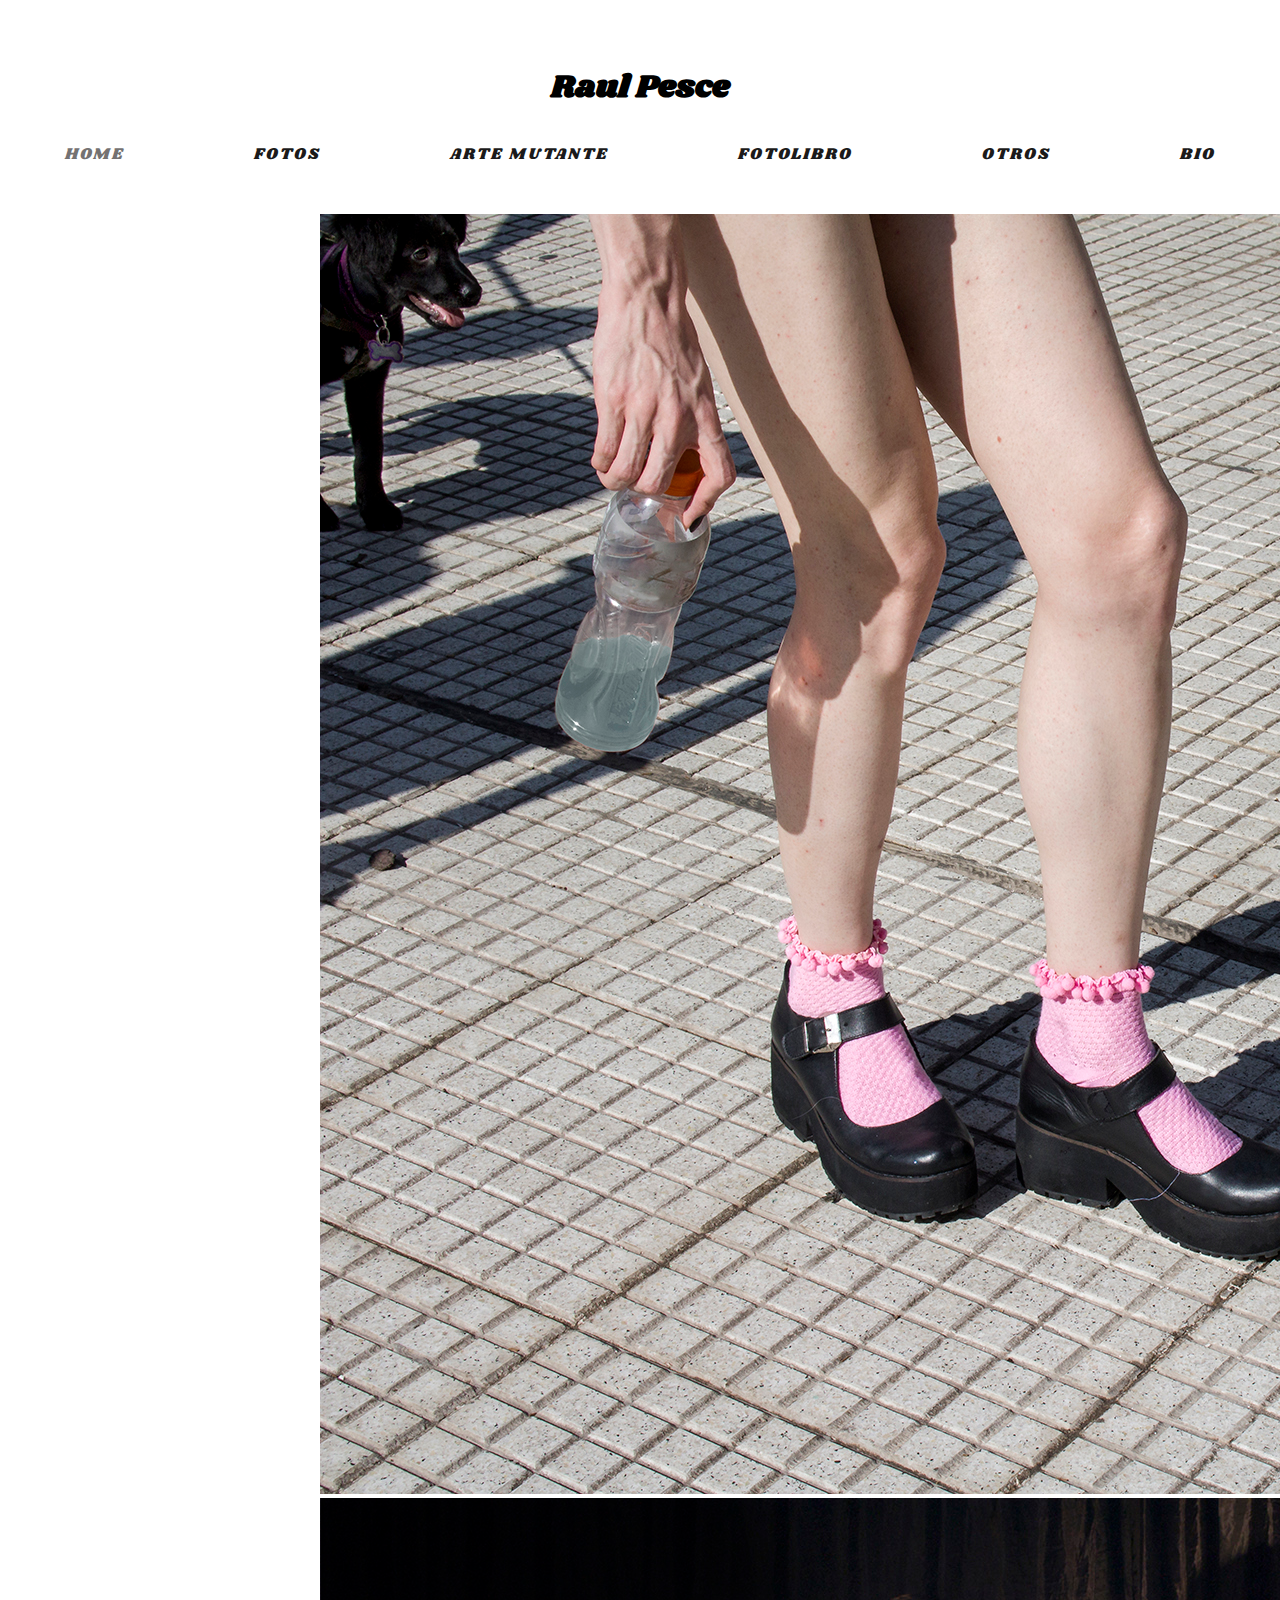
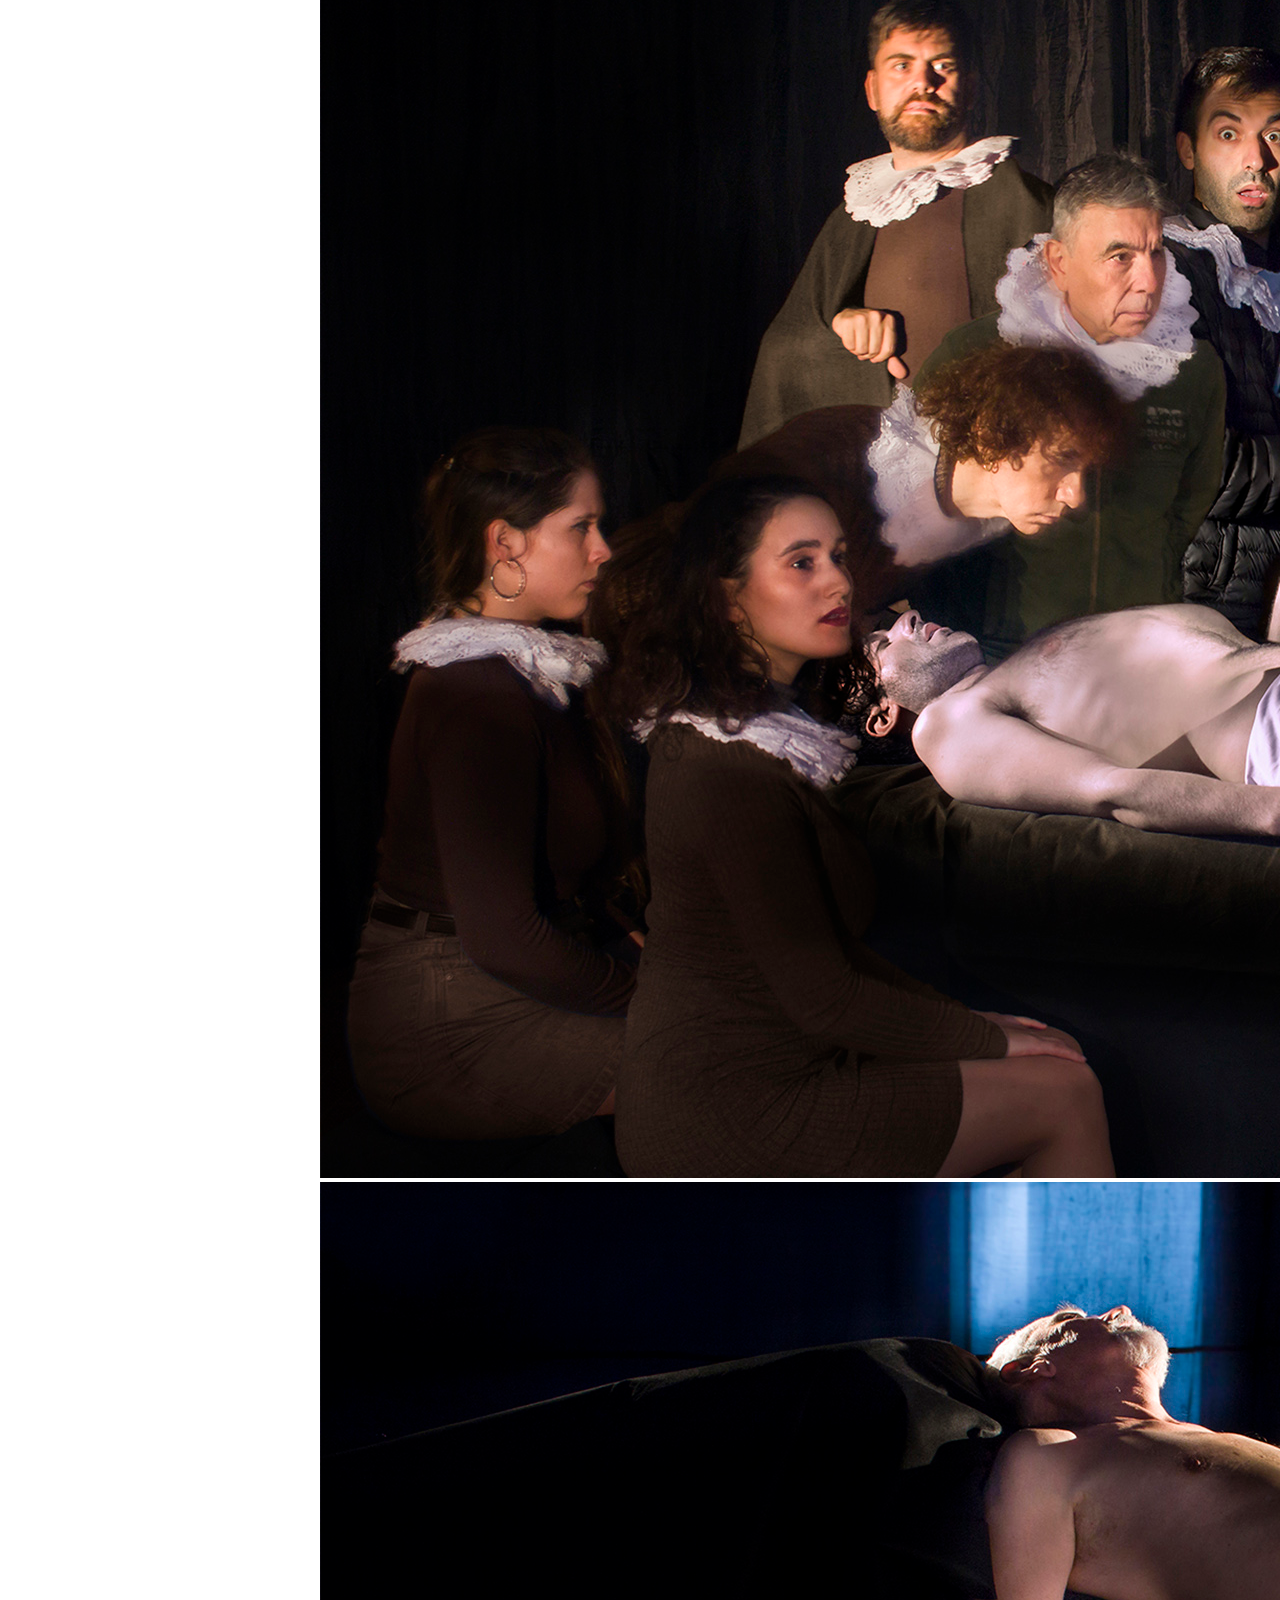
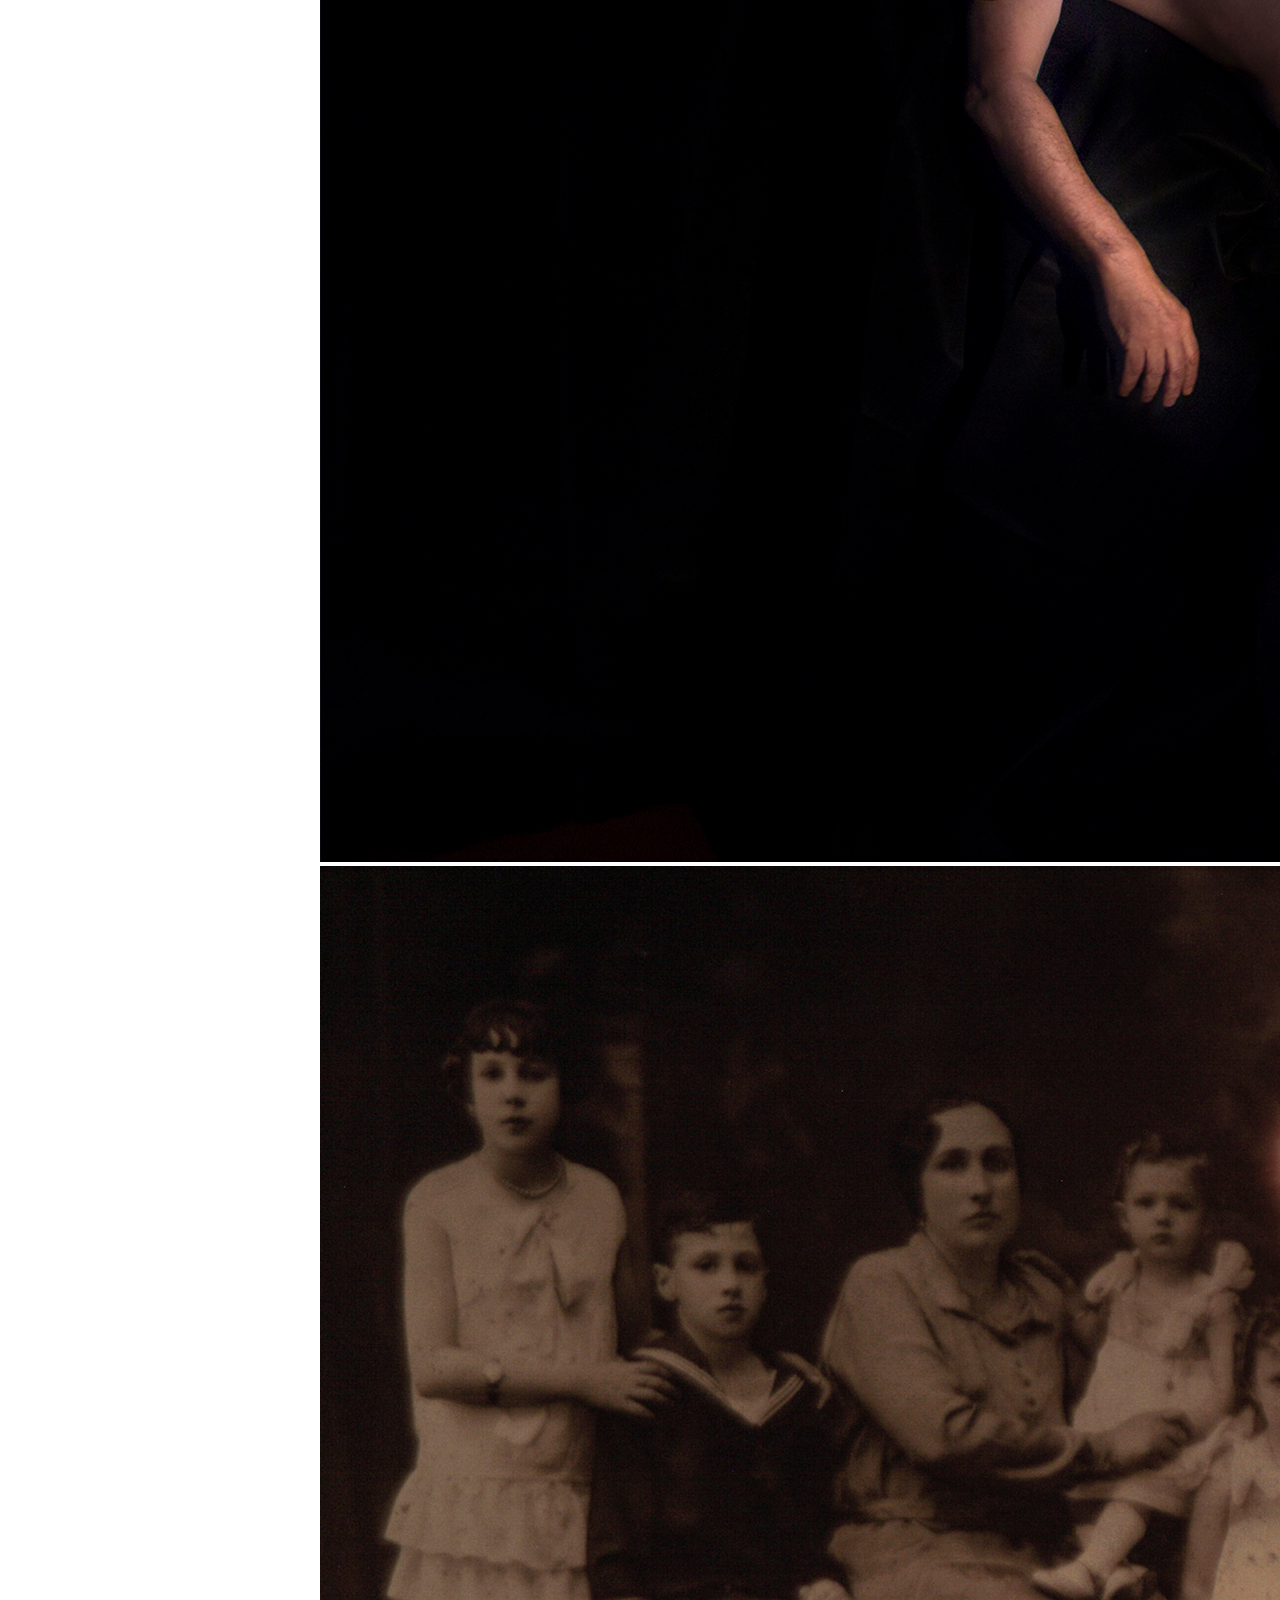
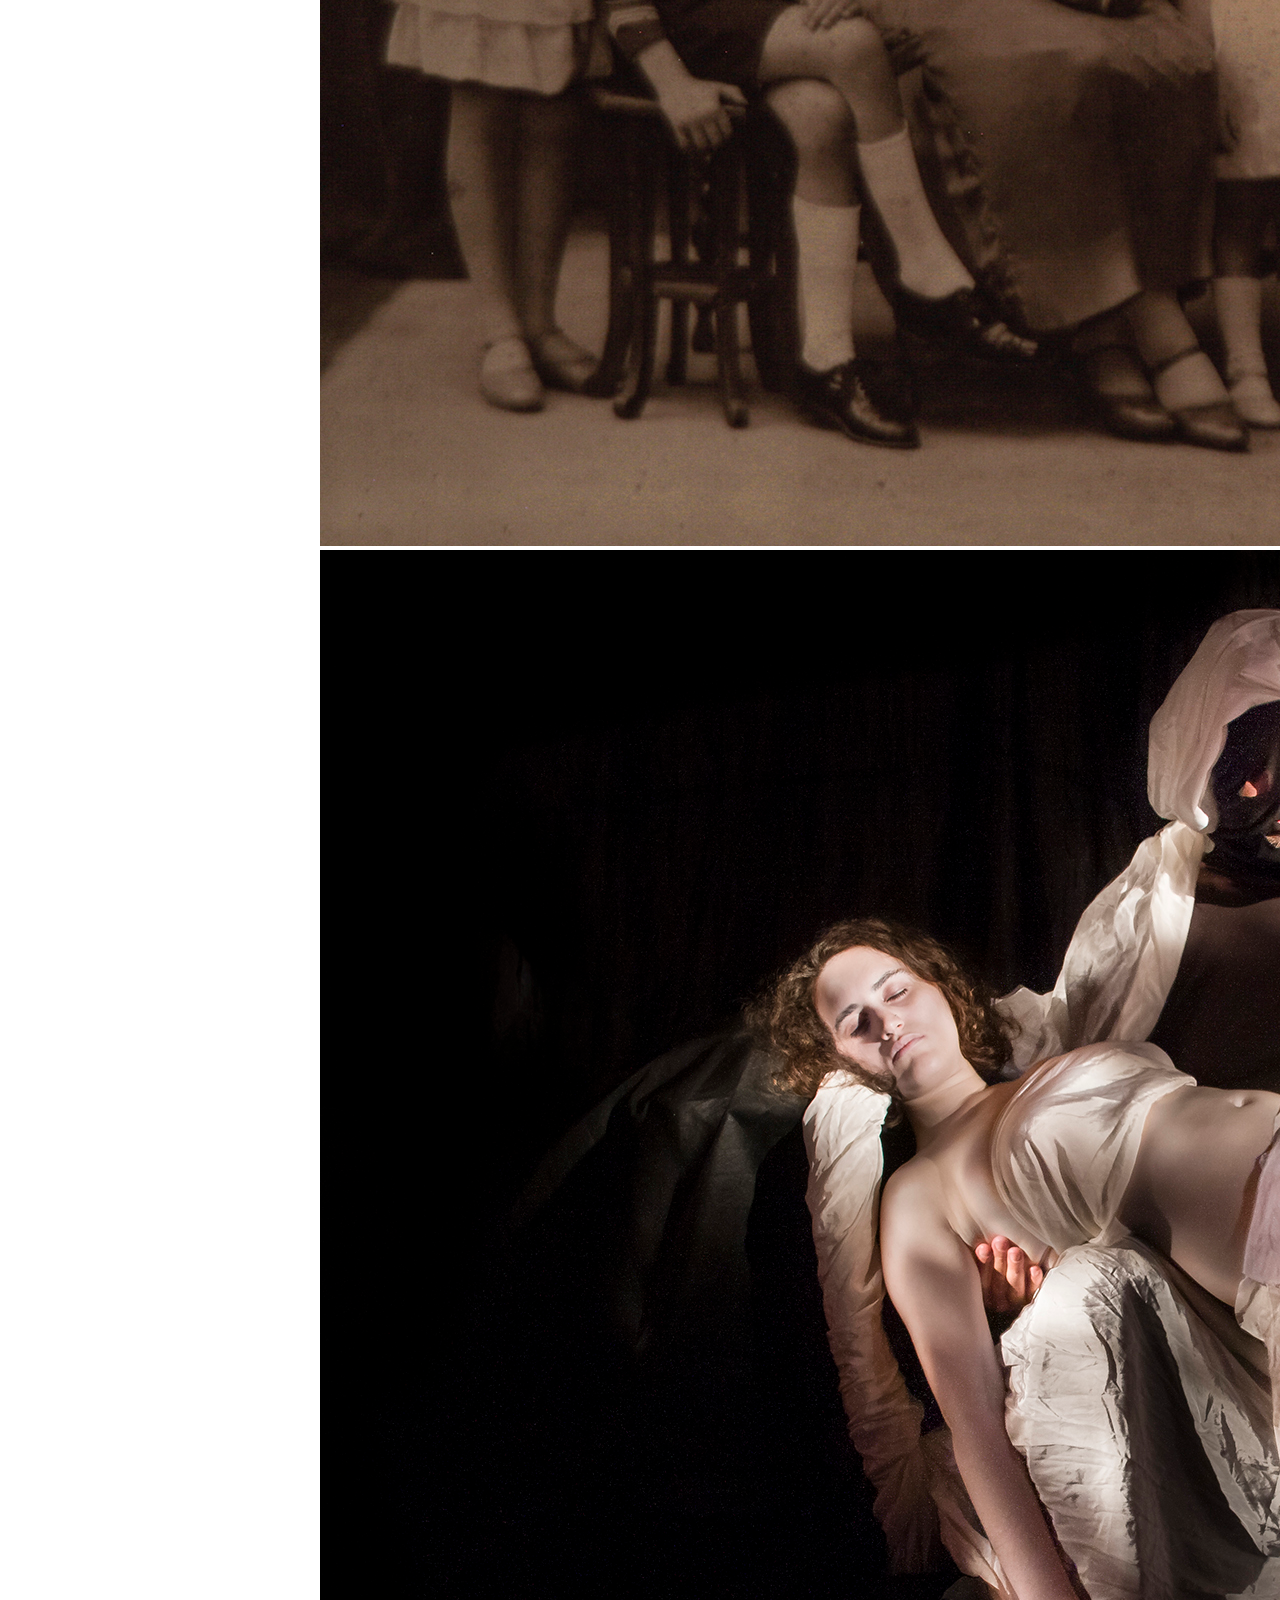
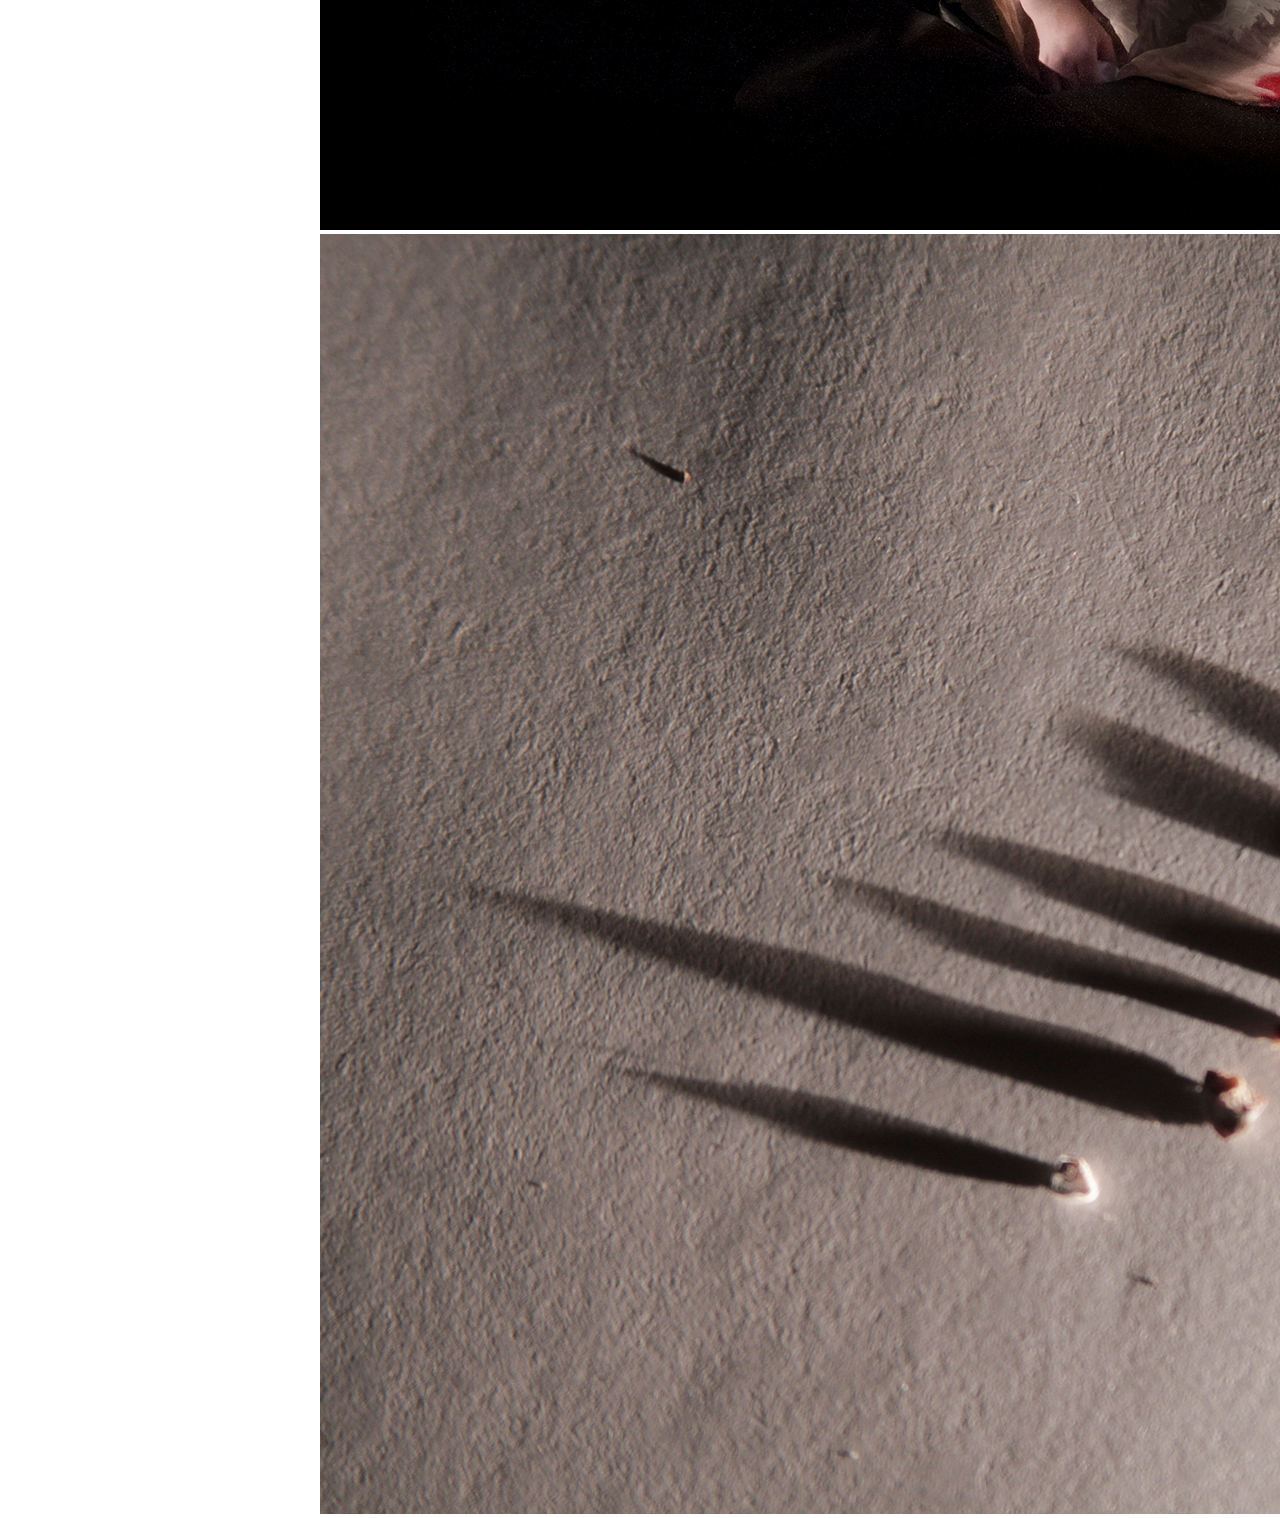
<file: index.html>
<!doctype html>
<html lang="en">
  <head>
    <!-- Required meta tags -->
    <meta charset="utf-8">
    <meta name="viewport" content="width=device-width, initial-scale=1">
    <link rel="stylesheet" href="estilos.css">

    <link rel="preconnect" href="https://fonts.googleapis.com">
    <link rel="preconnect" href="https://fonts.gstatic.com" crossorigin>
    <link href="https://fonts.googleapis.com/css2?family=Shrikhand&display=swap" rel="stylesheet">




    <!-- Bootstrap CSS -->
    <link href="https://cdn.jsdelivr.net/npm/bootstrap@5.1.0/dist/css/bootstrap.min.css" rel="stylesheet" integrity="sha384-KyZXEAg3QhqLMpG8r+8fhAXLRk2vvoC2f3B09zVXn8CA5QIVfZOJ3BCsw2P0p/We" crossorigin="anonymous">

    <title>Raul Pesce Fotografias</title>
  </head>
  <body>
    
  
  <header>
    <input type="checkbox" id="btn-menu">
    <label for="btn-menu"><img src="img/menu.png" alt="menu"></label>
  
       <div class="titulo">

                   <div class="nombre">
                             <h1>Raul  Pesce</h1>
                   </div>
        </div>  
 

     <nav class="secciones"> 

              
                <ul>
                   <li><a id="nav__click" href="../index.html">HOME</a></li>
                   <li><a href="pages/fotos.html">FOTOS</a></li>
                   <li><a href="pages/arteMutante.html">ARTE MUTANTE</a></li>
                   <li><a href="pages/FotoLibro.html">FOTOLIBRO</a></li>
                   <li><a href="pages/otros.html">OTROS</a></li>
                   <li><a href="pages/bio.html">BIO</a></li>
                    
                </ul>
     </nav>

  </header>

    
 


    <div class="conteiner">
    <div class="row">


       <div id="carouselExampleSlidesOnly" class="carousel slide" data-bs-ride="carousel">
        <div class="carousel-inner">
        <div class="carousel-item active">
          <img src="img/foto1.jpg" class="d-block w-50" alt="...">
        </div>
        <div class="carousel-item">
          <img src="img/2 La leccion de la  Dra. Tulipan WEB2.jpg" class="d-block w-50" alt="...">
        </div>
        <div class="carousel-item">
          <img src="img/3 Camino al cielo WEB2.jpg" class="d-block w-50" alt="...">
        </div>
        <div class="carousel-item">
          <img src="img/foto4.jpg" class="d-block w-50" alt="...">
        </div>
        <div class="carousel-item">
          <img src="img/foto5.jpg" class="d-block w-50" alt="...">
        </div>
        <div class="carousel-item">
          <img src="img/foto6.jpg" class="d-block w-50" alt="...">
        </div>
        


      </div>
    </div>
    </div>
    </div>
 

  


    <!-- Optional JavaScript; choose one of the two! -->

    <!-- Option 1: Bootstrap Bundle with Popper -->
    <script src="https://cdn.jsdelivr.net/npm/bootstrap@5.1.0/dist/js/bootstrap.bundle.min.js" integrity="sha384-U1DAWAznBHeqEIlVSCgzq+c9gqGAJn5c/t99JyeKa9xxaYpSvHU5awsuZVVFIhvj" crossorigin="anonymous"></script>

    <!-- Option 2: Separate Popper and Bootstrap JS -->
    <!--
    <script src="https://cdn.jsdelivr.net/npm/@popperjs/core@2.9.3/dist/umd/popper.min.js" integrity="sha384-eMNCOe7tC1doHpGoWe/6oMVemdAVTMs2xqW4mwXrXsW0L84Iytr2wi5v2QjrP/xp" crossorigin="anonymous"></script>
    <script src="https://cdn.jsdelivr.net/npm/bootstrap@5.1.0/dist/js/bootstrap.min.js" integrity="sha384-cn7l7gDp0eyniUwwAZgrzD06kc/tftFf19TOAs2zVinnD/C7E91j9yyk5//jjpt/" crossorigin="anonymous"></script>
    -->
  </body>
</html>
</file>
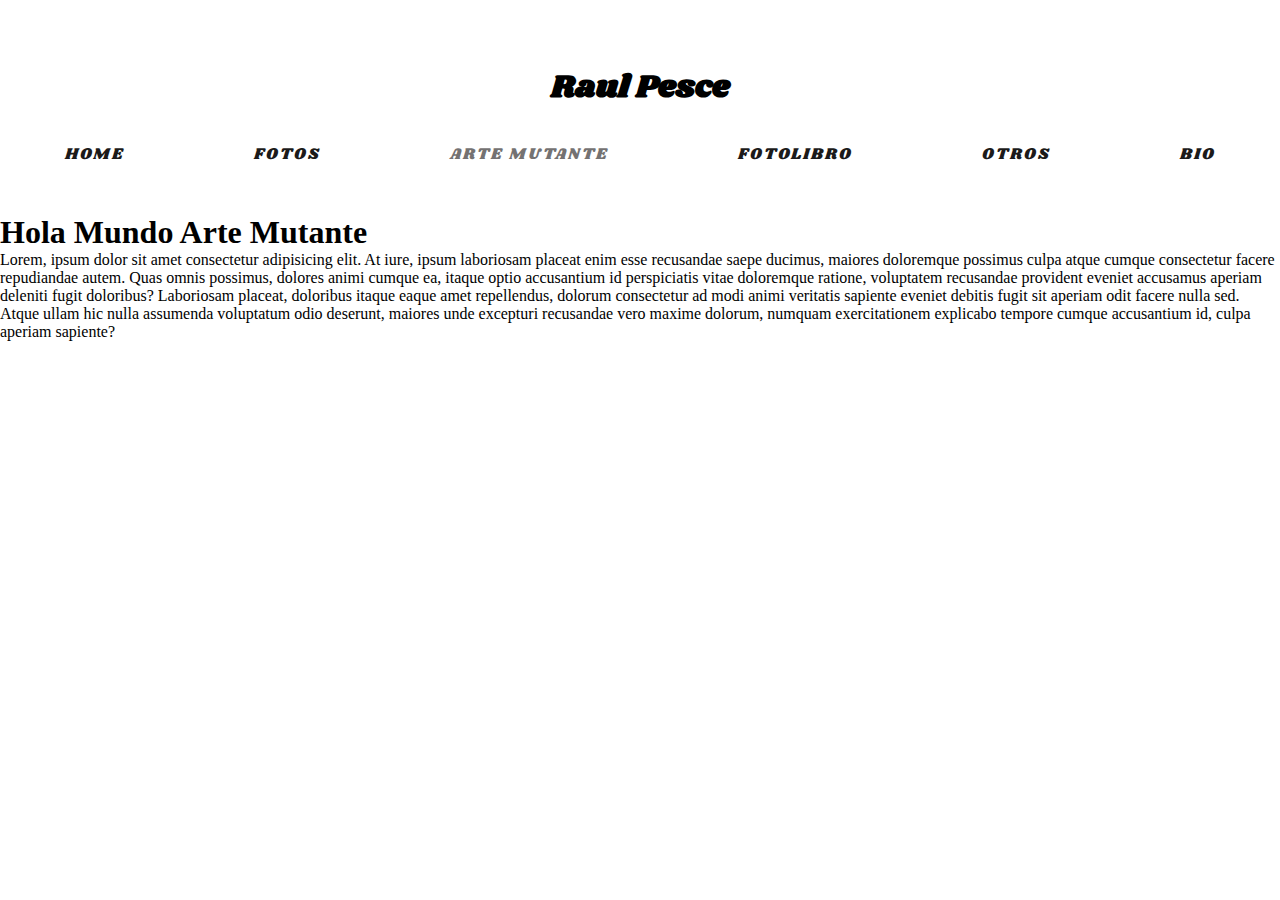
<file: pages/arteMutante.html>
<!DOCTYPE html>
<html lang="en">
<head>
    <meta charset="UTF-8">
    <meta http-equiv="X-UA-Compatible" content="IE=edge">
    <meta name="viewport" content="width=device-width, initial-scale=1.0">
    <link rel="stylesheet" href="../estilos.css">

    <link rel="preconnect" href="https://fonts.googleapis.com">
    <link rel="preconnect" href="https://fonts.gstatic.com" crossorigin>
    <link href="https://fonts.googleapis.com/css2?family=Shrikhand&display=swap" rel="stylesheet">


      <!-- Bootstrap CSS -->
      <link href="https://cdn.jsdelivr.net/npm/bootstrap@5.1.0/dist/css/bootstrap.min.css" rel="stylesheet" integrity="sha384-KyZXEAg3QhqLMpG8r+8fhAXLRk2vvoC2f3B09zVXn8CA5QIVfZOJ3BCsw2P0p/We" crossorigin="anonymous">
   
   
      <title>Document</title>
</head>
<body>

    <header>
        <input type="checkbox" id="btn-menu">
        <label for="btn-menu"><img src="../img/menu.png" alt="menu"></label>
      
      
      
      
           <div class="titulo">
    
                       <div class="nombre">
                                 <h1>Raul Pesce</h1>
                       </div>
        </div>  
     
    
         <nav class="secciones">
    
                <ul>
    
                       <li><a href="../index.html">HOME</a></li>
                       <li><a href="../pages/fotos.html">FOTOS</a></li>
                       <li><a id="nav__click" href="../pages/arteMutante.html">ARTE MUTANTE</a></li>
                       <li><a href="../pages/FotoLibro.html">FOTOLIBRO</a></li>
                       <li><a href="../pages/otros.html">OTROS</a></li>
                       <li><a href="../pages/bio.html">BIO</a></li>
                        
                 </ul>
         </nav>
    
      </header>


      <h1>Hola Mundo Arte Mutante</h1>

      <p>Lorem, ipsum dolor sit amet consectetur adipisicing elit. At iure, ipsum laboriosam placeat enim esse recusandae saepe ducimus, maiores doloremque possimus culpa atque cumque consectetur facere repudiandae autem. Quas omnis possimus, dolores animi cumque ea, itaque optio accusantium id perspiciatis vitae doloremque ratione, voluptatem recusandae provident eveniet accusamus aperiam deleniti fugit doloribus? Laboriosam placeat, doloribus itaque eaque amet repellendus, dolorum consectetur ad modi animi veritatis sapiente eveniet debitis fugit sit aperiam odit facere nulla sed. Atque ullam hic nulla assumenda voluptatum odio deserunt, maiores unde excepturi recusandae vero maxime dolorum, numquam exercitationem explicabo tempore cumque accusantium id, culpa aperiam sapiente?</p>








 <!-- Optional JavaScript; choose one of the two! -->

    <!-- Option 1: Bootstrap Bundle with Popper -->
    <script src="https://cdn.jsdelivr.net/npm/bootstrap@5.1.0/dist/js/bootstrap.bundle.min.js" integrity="sha384-U1DAWAznBHeqEIlVSCgzq+c9gqGAJn5c/t99JyeKa9xxaYpSvHU5awsuZVVFIhvj" crossorigin="anonymous"></script>

    <!-- Option 2: Separate Popper and Bootstrap JS -->
    <!--
    <script src="https://cdn.jsdelivr.net/npm/@popperjs/core@2.9.3/dist/umd/popper.min.js" integrity="sha384-eMNCOe7tC1doHpGoWe/6oMVemdAVTMs2xqW4mwXrXsW0L84Iytr2wi5v2QjrP/xp" crossorigin="anonymous"></script>
    <script src="https://cdn.jsdelivr.net/npm/bootstrap@5.1.0/dist/js/bootstrap.min.js" integrity="sha384-cn7l7gDp0eyniUwwAZgrzD06kc/tftFf19TOAs2zVinnD/C7E91j9yyk5//jjpt/" crossorigin="anonymous"></script>
    -->     
    
    
</body>
</html>
</file>
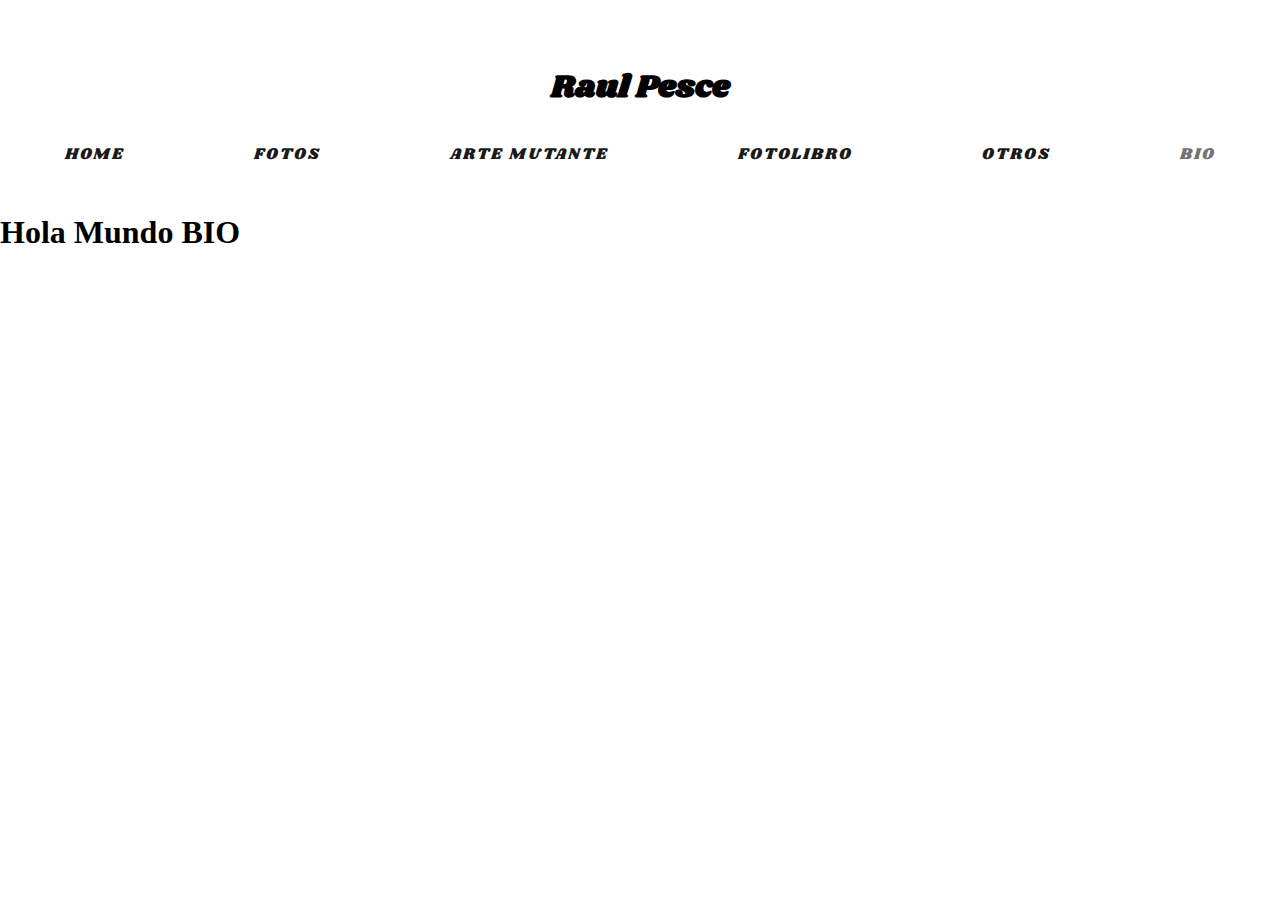
<file: pages/bio.html>
<!doctype html>
<html lang="en">
  <head>
    <!-- Required meta tags -->
    <meta charset="utf-8">
    <meta name="viewport" content="width=device-width, initial-scale=1">
    <link rel="stylesheet" href="../estilos.css">

    <link rel="preconnect" href="https://fonts.googleapis.com">
    <link rel="preconnect" href="https://fonts.gstatic.com" crossorigin>
    <link href="https://fonts.googleapis.com/css2?family=Shrikhand&display=swap" rel="stylesheet">




    <!-- Bootstrap CSS -->
    <link href="https://cdn.jsdelivr.net/npm/bootstrap@5.1.0/dist/css/bootstrap.min.css" rel="stylesheet" integrity="sha384-KyZXEAg3QhqLMpG8r+8fhAXLRk2vvoC2f3B09zVXn8CA5QIVfZOJ3BCsw2P0p/We" crossorigin="anonymous">

    <title>Raul Pesce Fotografias</title>
  </head>
  <body class="ImagenFondoIndex">
    
  
  <header>
    <input type="checkbox" id="btn-menu">
    <label for="btn-menu"><img src="../img/menu.png" alt="menu"></label>
  
  
  
  
       <div class="titulo">

                   <div class="nombre">
                             <h1>Raul  Pesce</h1>
                   </div>
    </div>  
 

     <nav class="secciones">

            <ul>

                   <li><a href="../index.html">HOME</a></li>
                   <li><a href="../pages/fotos.html">FOTOS</a></li>
                   <li><a href="../pages/arteMutante.html">ARTE MUTANTE</a></li>
                   <li><a href="../pages/FotoLibro.html">FOTOLIBRO</a></li>
                   <li><a href="../pages/otros.html">OTROS</a></li>
                   <li><a id="nav__click"href="../pages/bio.html">BIO</a></li>
                    
             </ul>
     </nav>

  </header>

    <h1>Hola Mundo BIO</h1>
 


    

  


    <!-- Optional JavaScript; choose one of the two! -->

    <!-- Option 1: Bootstrap Bundle with Popper -->
    <script src="https://cdn.jsdelivr.net/npm/bootstrap@5.1.0/dist/js/bootstrap.bundle.min.js" integrity="sha384-U1DAWAznBHeqEIlVSCgzq+c9gqGAJn5c/t99JyeKa9xxaYpSvHU5awsuZVVFIhvj" crossorigin="anonymous"></script>

    <!-- Option 2: Separate Popper and Bootstrap JS -->
    <!--
    <script src="https://cdn.jsdelivr.net/npm/@popperjs/core@2.9.3/dist/umd/popper.min.js" integrity="sha384-eMNCOe7tC1doHpGoWe/6oMVemdAVTMs2xqW4mwXrXsW0L84Iytr2wi5v2QjrP/xp" crossorigin="anonymous"></script>
    <script src="https://cdn.jsdelivr.net/npm/bootstrap@5.1.0/dist/js/bootstrap.min.js" integrity="sha384-cn7l7gDp0eyniUwwAZgrzD06kc/tftFf19TOAs2zVinnD/C7E91j9yyk5//jjpt/" crossorigin="anonymous"></script>
    -->
  </body>
</html>
</file>
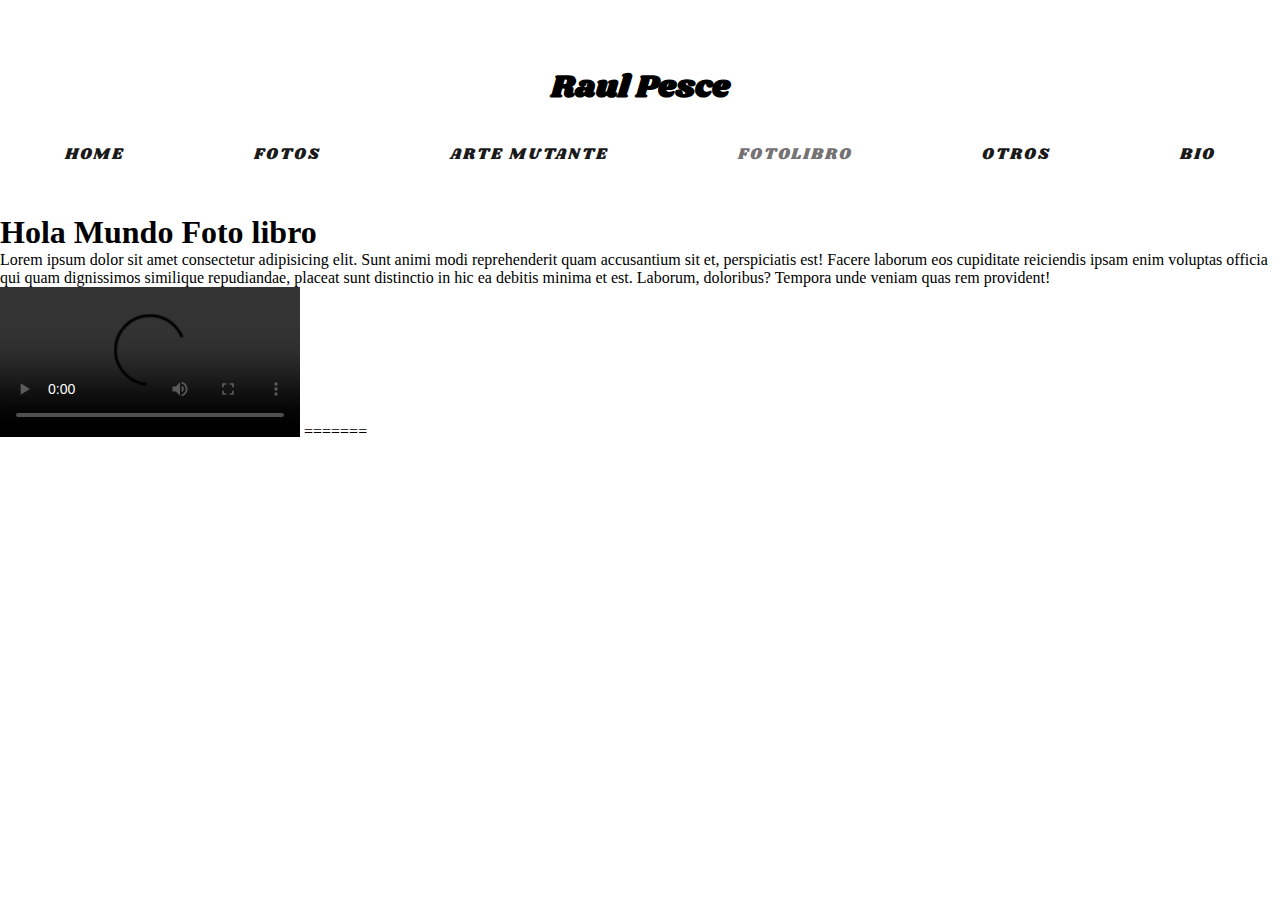
<file: pages/FotoLibro.html>
<!doctype html>
<html lang="en">
  <head>
    <!-- Required meta tags -->
    <meta charset="utf-8">
    <meta name="viewport" content="width=device-width, initial-scale=1">
    <link rel="stylesheet" href="../estilos.css">

    <link rel="preconnect" href="https://fonts.googleapis.com">
    <link rel="preconnect" href="https://fonts.gstatic.com" crossorigin>
    <link href="https://fonts.googleapis.com/css2?family=Shrikhand&display=swap" rel="stylesheet">




    <!-- Bootstrap CSS -->
    <link href="https://cdn.jsdelivr.net/npm/bootstrap@5.1.0/dist/css/bootstrap.min.css" rel="stylesheet" integrity="sha384-KyZXEAg3QhqLMpG8r+8fhAXLRk2vvoC2f3B09zVXn8CA5QIVfZOJ3BCsw2P0p/We" crossorigin="anonymous">

    <title>Raul Pesce Fotografias</title>
  </head>
  <body class="ImagenFondoIndex">
    
  
  <header>
    <input type="checkbox" id="btn-menu">
    <label for="btn-menu"><img src="../img/menu.png" alt="menu"></label>
  
  
  
  
       <div class="titulo">

                   <div class="nombre">
                             <h1>Raul  Pesce</h1>
                   </div>
    </div>  
 

     <nav class="secciones">

            <ul>

                   <li><a href="../index.html">HOME</a></li>
                   <li><a href="../pages/fotos.html">FOTOS</a></li>
                   <li><a href="../pages/arteMutante.html">ARTE MUTANTE</a></li>
                   <li><a id="nav__click"href="../pages/FotoLibro.html">FOTOLIBRO</a></li>
                   <li><a href="../pages/otros.html">OTROS</a></li>
                   <li><a href="../pages/bio.html">BIO</a></li>
                    
             </ul>
     </nav>

  </header>

    
 
<h1>Hola Mundo Foto libro</h1>


<p>Lorem ipsum dolor sit amet consectetur adipisicing elit. Sunt animi modi reprehenderit quam accusantium sit et, perspiciatis est! Facere laborum eos cupiditate reiciendis ipsam enim voluptas officia qui quam dignissimos similique repudiandae, placeat sunt distinctio in hic ea debitis minima et est. Laborum, doloribus? Tempora unde veniam quas rem provident!</p>

   

       <video controls src=""></video>
=======
 

  









  
























    <!-- Optional JavaScript; choose one of the two! -->

    <!-- Option 1: Bootstrap Bundle with Popper -->
    <script src="https://cdn.jsdelivr.net/npm/bootstrap@5.1.0/dist/js/bootstrap.bundle.min.js" integrity="sha384-U1DAWAznBHeqEIlVSCgzq+c9gqGAJn5c/t99JyeKa9xxaYpSvHU5awsuZVVFIhvj" crossorigin="anonymous"></script>

    <!-- Option 2: Separate Popper and Bootstrap JS -->
    <!--
    <script src="https://cdn.jsdelivr.net/npm/@popperjs/core@2.9.3/dist/umd/popper.min.js" integrity="sha384-eMNCOe7tC1doHpGoWe/6oMVemdAVTMs2xqW4mwXrXsW0L84Iytr2wi5v2QjrP/xp" crossorigin="anonymous"></script>
    <script src="https://cdn.jsdelivr.net/npm/bootstrap@5.1.0/dist/js/bootstrap.min.js" integrity="sha384-cn7l7gDp0eyniUwwAZgrzD06kc/tftFf19TOAs2zVinnD/C7E91j9yyk5//jjpt/" crossorigin="anonymous"></script>
    -->
  </body>
</html>
</file>
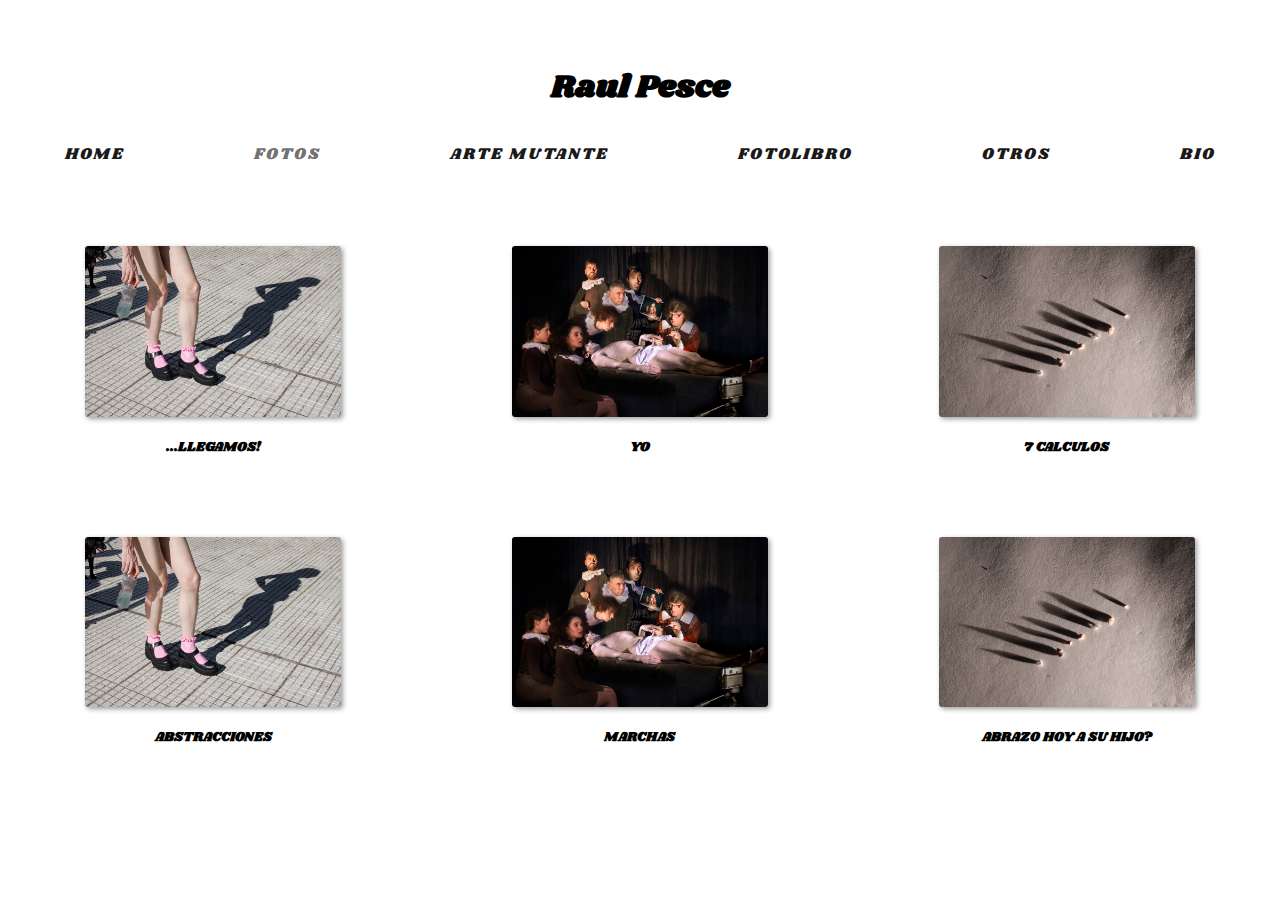
<file: pages/fotos.html>
<!DOCTYPE html>
<html lang="en">
<head>
    <meta charset="UTF-8">
    <meta http-equiv="X-UA-Compatible" content="IE=edge">
    <meta name="viewport" content="width=device-width, initial-scale=1.0">
    <link rel="stylesheet" href="../estilos.css">

    <link rel="preconnect" href="https://fonts.googleapis.com">
    <link rel="preconnect" href="https://fonts.gstatic.com" crossorigin>
    <link href="https://fonts.googleapis.com/css2?family=Shrikhand&display=swap" rel="stylesheet">


      <!-- Bootstrap CSS -->
      <link href="https://cdn.jsdelivr.net/npm/bootstrap@5.1.0/dist/css/bootstrap.min.css" rel="stylesheet" integrity="sha384-KyZXEAg3QhqLMpG8r+8fhAXLRk2vvoC2f3B09zVXn8CA5QIVfZOJ3BCsw2P0p/We" crossorigin="anonymous">
   
   
      <title>Document</title>
</head>
<body>

    <header>
        <input type="checkbox" id="btn-menu">
        <label for="btn-menu"><img src="../img/menu.png" alt="menu"></label>
      
      
      
      
           <div class="titulo">
    
                       <div class="nombre">
                                 <h1>Raul Pesce</h1>
                       </div>
        </div>  
     
    
         <nav class="secciones">
    
                <ul>
    
                       <li><a href="../index.html">HOME</a></li>
                       <li><a id="nav__click"href="../pages/fotos.html">FOTOS</a></li>
                       <li><a href="../pages/arteMutante.html">ARTE MUTANTE</a></li>
                       <li><a href="../pages/FotoLibro.html">FOTOLIBRO</a></li>
                       <li><a href="../pages/otros.html">OTROS</a></li>
                       <li><a href="../pages/bio.html">BIO</a></li>
                        
                 </ul>
         </nav>
    
      </header>



      <div class="imagenes__fotos1">
          <figure class="Caja__foto">
           <a href="#">  <img src="../img/foto1.jpg" alt=""></a>
           <div class="frase"><p>Un gran paso para la felicidad.</p></div>
           <div class="textos"><h5>...LLEGAMOS!</h5></div>
          </figure>

          <figure class="Caja__foto">
            <a href="#">  <img src="../img/2 La leccion de la  Dra. Tulipan WEB2.jpg" alt=""></a>
            <div class="frase"><p>Camino al cielo.</p></div>
            <div class="textos"><h5>YO</h5></div>
           </figure>


           <figure class="Caja__foto">
            <a href="#">  <img src="../img/foto6.jpg" alt=""></a>
            <div class="frase"><p>Un dolor astronomico.</p></div>
            <div class="textos"><h5>7 CALCULOS</h5></div>
           </figure>

      </div>



      <div class="imagenes__fotos2">
          <figure class="Caja__foto">
           <a href="#">  <img src="../img/foto1.jpg" alt=""></a>
           <div class="frase"><p>Un dolor astronomico</p></div>
           <div class="textos"> <h5>ABSTRACCIONES</h5></div>
          </figure>

          <figure class="Caja__foto">
            <a href="#">  <img src="../img/2 La leccion de la  Dra. Tulipan WEB2.jpg" alt=""></a>
            <div class="frase"><p>Volviendo a la caverna.</p></div>
            <div class="textos"><h5>MARCHAS</h5></div>
           </figure>


           <figure class="Caja__foto">
            <a href="#">  <img src="../img/foto6.jpg" alt=""></a>
            <div class="frase"><p>Un dolor astronomico</p></div>
            <div class="textos"><h5>ABRAZO HOY A SU HIJO?</h5></div>
           </figure>

      </div>   
         







 <!-- Optional JavaScript; choose one of the two! -->

    <!-- Option 1: Bootstrap Bundle with Popper -->
    <script src="https://cdn.jsdelivr.net/npm/bootstrap@5.1.0/dist/js/bootstrap.bundle.min.js" integrity="sha384-U1DAWAznBHeqEIlVSCgzq+c9gqGAJn5c/t99JyeKa9xxaYpSvHU5awsuZVVFIhvj" crossorigin="anonymous"></script>

    <!-- Option 2: Separate Popper and Bootstrap JS -->
    <!--
    <script src="https://cdn.jsdelivr.net/npm/@popperjs/core@2.9.3/dist/umd/popper.min.js" integrity="sha384-eMNCOe7tC1doHpGoWe/6oMVemdAVTMs2xqW4mwXrXsW0L84Iytr2wi5v2QjrP/xp" crossorigin="anonymous"></script>
    <script src="https://cdn.jsdelivr.net/npm/bootstrap@5.1.0/dist/js/bootstrap.min.js" integrity="sha384-cn7l7gDp0eyniUwwAZgrzD06kc/tftFf19TOAs2zVinnD/C7E91j9yyk5//jjpt/" crossorigin="anonymous"></script>
    -->     
    
    
</body>
</html>
</file>
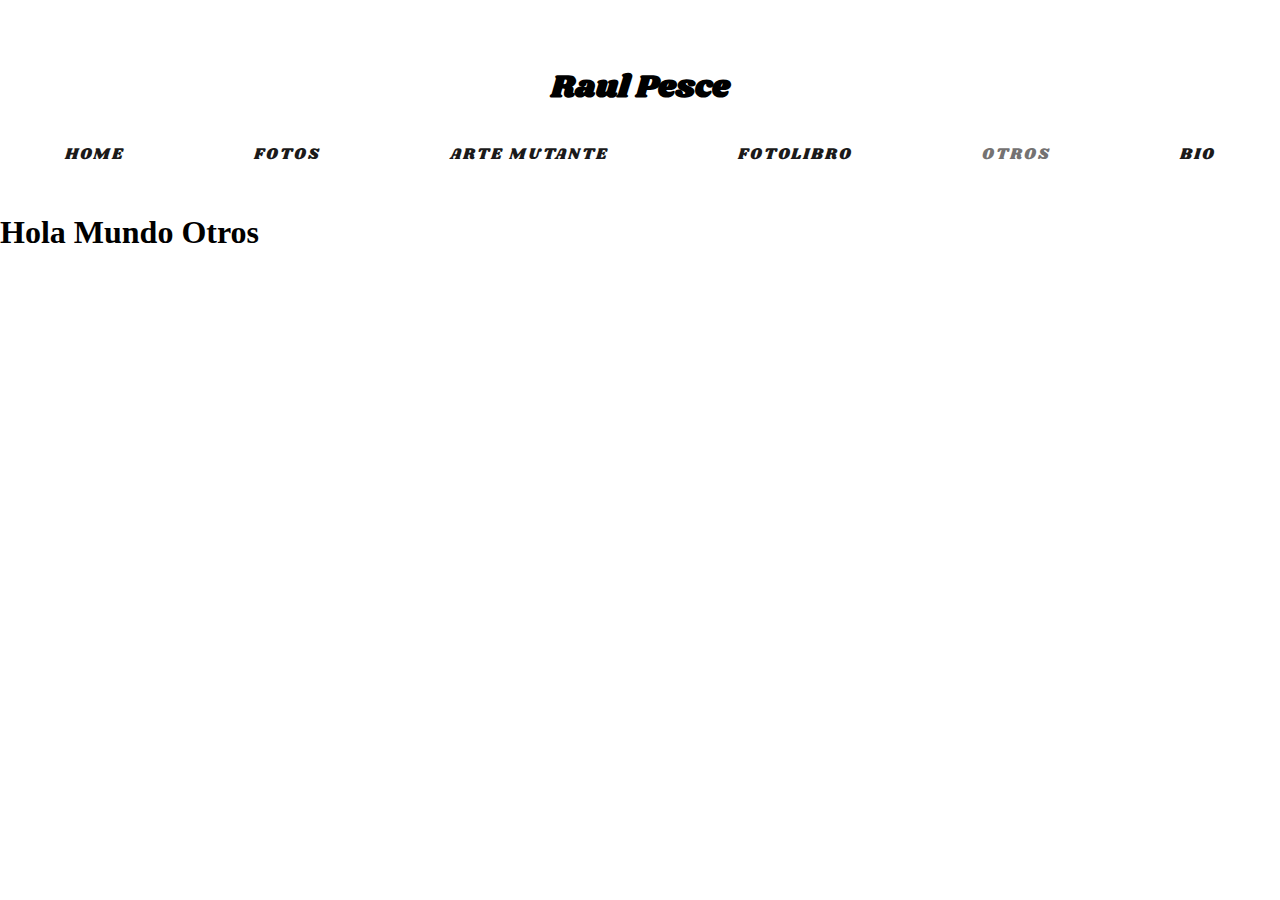
<file: pages/otros.html>
<!doctype html>
<html lang="en">
  <head>
    <!-- Required meta tags -->
    <meta charset="utf-8">
    <meta name="viewport" content="width=device-width, initial-scale=1">
    <link rel="stylesheet" href="../estilos.css">

    <link rel="preconnect" href="https://fonts.googleapis.com">
    <link rel="preconnect" href="https://fonts.gstatic.com" crossorigin>
    <link href="https://fonts.googleapis.com/css2?family=Shrikhand&display=swap" rel="stylesheet">




    <!-- Bootstrap CSS -->
    <link href="https://cdn.jsdelivr.net/npm/bootstrap@5.1.0/dist/css/bootstrap.min.css" rel="stylesheet" integrity="sha384-KyZXEAg3QhqLMpG8r+8fhAXLRk2vvoC2f3B09zVXn8CA5QIVfZOJ3BCsw2P0p/We" crossorigin="anonymous">

    <title>Raul Pesce Fotografias</title>
  </head>
  <body class="ImagenFondoIndex">
    
  
  <header>
    <input type="checkbox" id="btn-menu">
    <label for="btn-menu"><img src="../img/menu.png" alt="menu"></label>
  
  
  
  
       <div class="titulo">

                   <div class="nombre">
                             <h1>Raul  Pesce</h1>
                   </div>
    </div>  
 

     <nav class="secciones">

            <ul>

                   <li><a href="../index.html">HOME</a></li>
                   <li><a href="../pages/fotos.html">FOTOS</a></li>
                   <li><a href="../pages/arteMutante.html">ARTE MUTANTE</a></li>
                   <li><a href="../pages/FotoLibro.html">FOTOLIBRO</a></li>
                   <li><a id="nav__click"href="../pages/otros.html">OTROS</a></li>
                   <li><a href="../pages/bio.html">BIO</a></li>
                    
             </ul>
     </nav>

  </header>

    
 

<h1>Hola Mundo Otros</h1>
    
 

  


    <!-- Optional JavaScript; choose one of the two! -->

    <!-- Option 1: Bootstrap Bundle with Popper -->
    <script src="https://cdn.jsdelivr.net/npm/bootstrap@5.1.0/dist/js/bootstrap.bundle.min.js" integrity="sha384-U1DAWAznBHeqEIlVSCgzq+c9gqGAJn5c/t99JyeKa9xxaYpSvHU5awsuZVVFIhvj" crossorigin="anonymous"></script>

    <!-- Option 2: Separate Popper and Bootstrap JS -->
    <!--
    <script src="https://cdn.jsdelivr.net/npm/@popperjs/core@2.9.3/dist/umd/popper.min.js" integrity="sha384-eMNCOe7tC1doHpGoWe/6oMVemdAVTMs2xqW4mwXrXsW0L84Iytr2wi5v2QjrP/xp" crossorigin="anonymous"></script>
    <script src="https://cdn.jsdelivr.net/npm/bootstrap@5.1.0/dist/js/bootstrap.min.js" integrity="sha384-cn7l7gDp0eyniUwwAZgrzD06kc/tftFf19TOAs2zVinnD/C7E91j9yyk5//jjpt/" crossorigin="anonymous"></script>
    -->
  </body>
</html>
</file>
<file: estilos.css>
.imagenes__fotos1 {
  margin-top: 5rem;
  display: flex;
  flex-direction: row;
  flex-wrap: wrap;
  justify-content: space-around;
}

.imagenes__fotos1 .Caja__foto {
  position: relative;
  /*   overflow: hidden; */
}

.imagenes__fotos1 .Caja__foto img {
  position: relative;
  width: 20vw;
  border-radius: 3px;
  box-shadow: 2px 2px 5px #9e9d9d;
}

.imagenes__fotos1 .Caja__foto .frase {
  position: absolute;
  bottom: 48px;
  width: 100%;
  height: 15%;
  text-align: center;
  opacity: 0;
  transition: all 500ms ease-in-out;
  visibility: hidden;
  background-color: rgba(184, 180, 180, 0.356);
}

.imagenes__fotos1 .Caja__foto:hover > .frase {
  visibility: visible;
  opacity: 1;
}

.imagenes__fotos1 .Caja__foto .textos h5 {
  font-family: 'Shrikhand', cursive;
  text-align: center;
  margin-top: 1rem;
}

/* --------------------------------- */
.imagenes__fotos2 {
  margin-top: 5rem;
  display: flex;
  flex-direction: row;
  flex-wrap: wrap;
  justify-content: space-around;
}

.imagenes__fotos2 .Caja__foto {
  position: relative;
  /*   overflow: hidden; */
}

.imagenes__fotos2 .Caja__foto img {
  position: relative;
  width: 20vw;
  border-radius: 3px;
  box-shadow: 2px 2px 5px #9e9d9d;
}

.imagenes__fotos2 .Caja__foto .frase {
  position: absolute;
  bottom: 48px;
  width: 100%;
  height: 15%;
  text-align: center;
  opacity: 0;
  transition: all 500ms ease-in-out;
  visibility: hidden;
  background-color: rgba(224, 218, 218, 0.356);
}

.imagenes__fotos2 .Caja__foto .frase p {
  font-family: -apple-system, BlinkMacSystemFont, 'Segoe UI', Roboto, Oxygen, Ubuntu, Cantarell, 'Open Sans', 'Helvetica Neue', sans-serif;
  color: black;
}

.imagenes__fotos2 .Caja__foto:hover > .frase {
  visibility: visible;
  opacity: 1;
}

.imagenes__fotos2 .Caja__foto .textos h5 {
  font-family: 'Shrikhand', cursive;
  text-align: center;
  margin-top: 1rem;
}

@media screen and (max-width: 770px) {
  .imagenes__fotos1 {
    flex-direction: column;
    align-items: center;
  }
  .imagenes__fotos1 .Caja__foto img {
    width: 40vw;
  }
  .imagenes__fotos2 {
    flex-direction: column;
    align-items: center;
  }
  .imagenes__fotos2 .Caja__foto img {
    width: 40vw;
  }
}

* {
  margin: 0;
  padding: 0;
  box-sizing: border-box;
}

.carousel.pointer-event {
  height: 0;
}

/* .imagenFondoIndex {
   background-image: url(img/Version2.jpg);
   background-repeat: no-repeat;
   background-size: cover;
   background-position: center center;
   background-attachment: fixed;

 } */
.titulo .nombre {
  font-family: 'Shrikhand', cursive;
  text-align: center;
  margin-top: 4rem;
}

header #btn-menu {
  display: none;
}

header label {
  display: none;
  width: 30px;
  height: 30px;
  padding: 1rem;
}

.secciones ul {
  margin-top: 2rem;
  margin-bottom: 3rem;
  list-style: none;
  display: flex;
}

.secciones ul li {
  flex-grow: 1;
  text-align: center;
}

.secciones ul li a {
  display: block;
  font-family: 'Shrikhand', cursive;
  text-decoration: none;
  color: #1b1a1a;
  letter-spacing: 2px;
  font-size: 16px;
}

.secciones ul li a:hover {
  color: #727277;
}

@media screen and (max-width: 770px) {
  .titulo .nombre {
    margin-top: -0.6rem;
    letter-spacing: 3px;
  }
  header label {
    display: block;
  }
  .secciones {
    outline: 1px solid blue;
    position: absolute;
    margin-left: -50%;
    top: 9%;
    transition: all 0.5s;
    background-color: #f7f7f7;
  }
  .secciones ul {
    flex-direction: column;
    align-items: flex-start;
  }
  .secciones ul li a {
    font-size: 12px;
    padding: 0.2rem;
    letter-spacing: 1px;
  }
  #btn-menu:checked ~ .secciones {
    margin: 0px;
    margin-top: -2rem;
  }
}

#nav__click {
  color: #747272;
}

.secciones {
  z-index: 20;
}

.carousel-inner {
  margin-left: 25%;
  margin-right: 25%;
}

@media screen and (max-width: 770px) {
  .carousel-inner {
    margin-top: 15rem;
  }
}
/*# sourceMappingURL=estilos.css.map */
</file>
